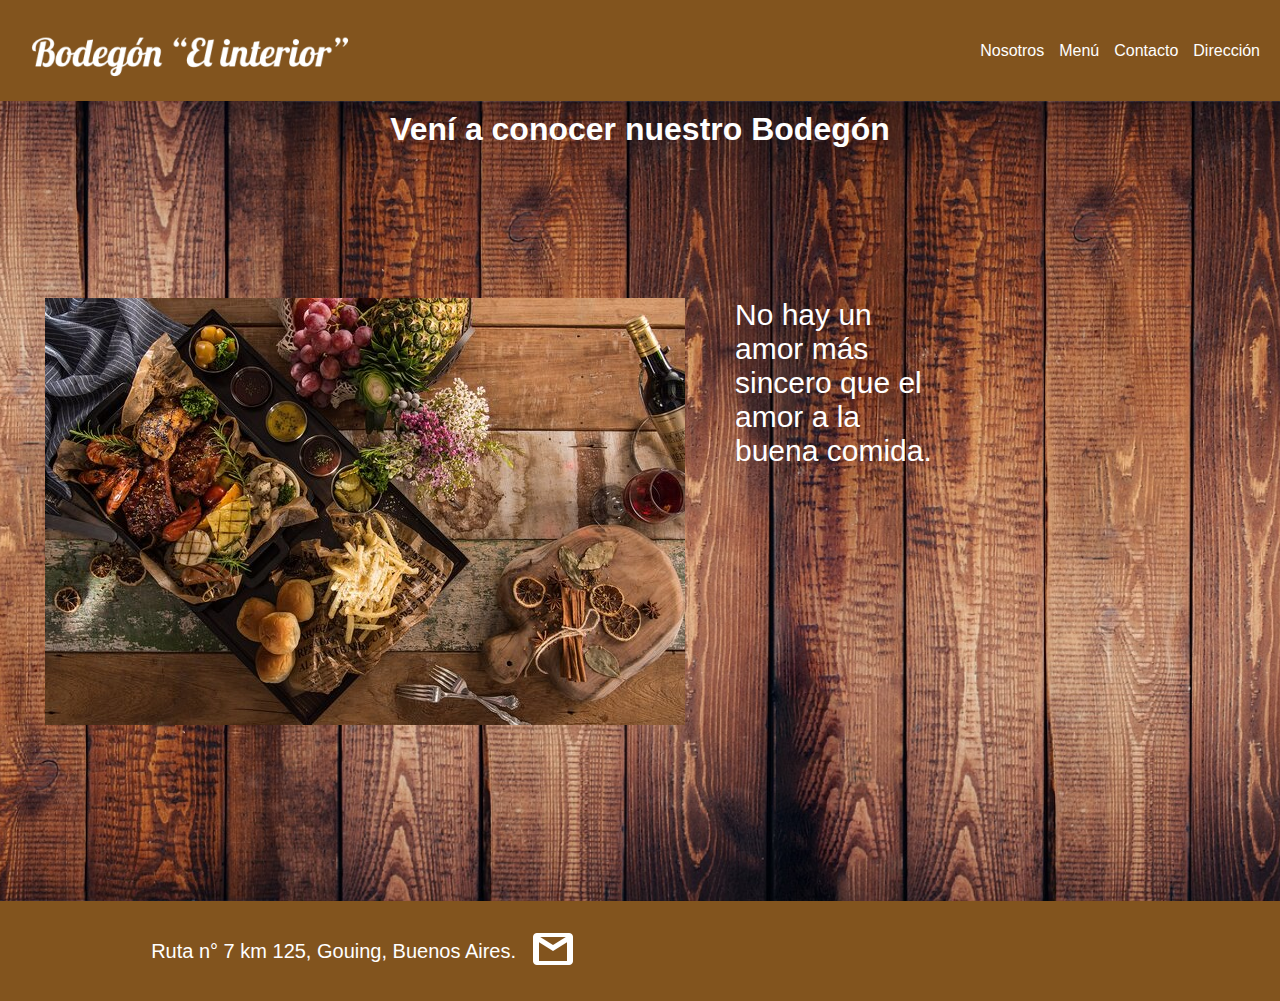
<file: index.html>
<!DOCTYPE html>
<html lang="en">

<head>
    <meta charset="UTF-8">
    <meta http-equiv="X-UA-Compatible" content="IE=edge">
    <meta name="viewport" content="width=device-width, initial-scale=1.0">
    <title>Inicio</title>
    <link rel="stylesheet" href="./css/Style.css">
</head>

<body>
    <header>
        <a href="./index.html"><img class="logo" src="./assets/Img/Logo.png" alt=""></a>
        <nav class="navi">
            <ul class="navbar">
                <li><a href="./html/Nosotros.html">Nosotros</a></li>
                <li><a href="./html/Menu.html">Menú</a></li>
                <li><a href="./html/Contacto.html">Contacto</a></li>
                <li><a href="./html/Dirección.html">Dirección</a></li>
            </ul>
        </nav>
    </header>

    <main>
        <h1 class="tith">Vení a conocer nuestro Bodegón</h1>
        <section class="leyenda">
            <img src="./assets/Img/rsz_1asado.jpeg" alt="">
            <div class="texto">
                <p>No hay un amor más sincero que el amor a la buena comida.</p>
            </div>
        </section>
    </main>

    <footer>
        <div class="contain">
            <section class="pie">
                <p>Ruta n° 7 km 125, Gouing, Buenos Aires.</p>
                <a href=""><img src="./assets/Img/GmailLogo.png" alt=""></a>
            </section>
        </div>
    </footer>
</body>

</html>
</file>
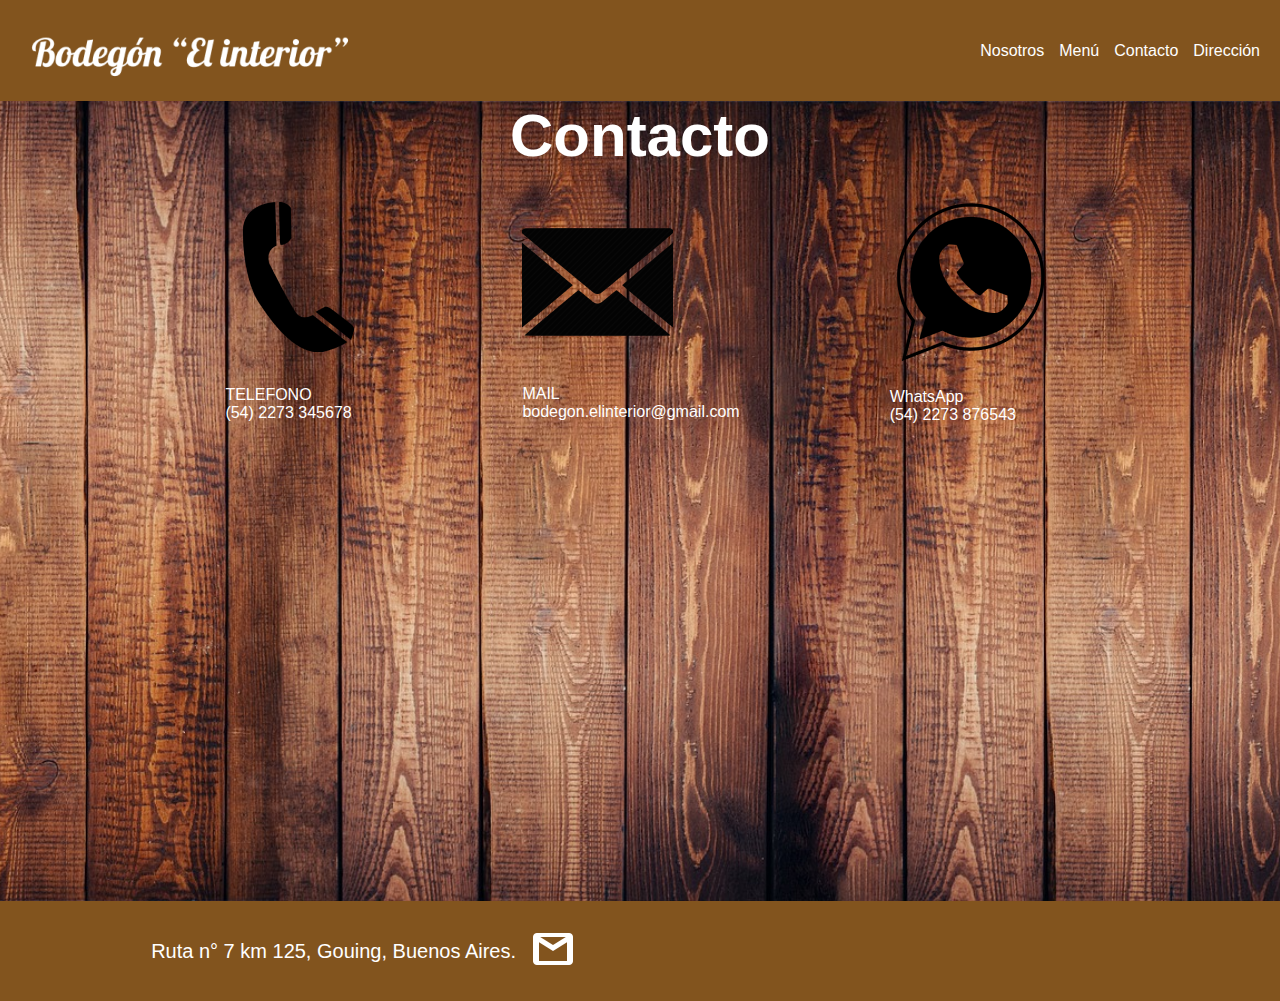
<file: html/Contacto.html>
<!DOCTYPE html>
<html lang="en">

<head>
    <meta charset="UTF-8">
    <meta http-equiv="X-UA-Compatible" content="IE=edge">
    <meta name="viewport" content="width=device-width, initial-scale=1.0">
    <title>Contacto</title>
    <link rel="stylesheet" href="../css/Style.css">
</head>

<body>

    <header>
        <a href="../index.html"><img src="../assets/Img/Logo.png" class="logo" alt=""></a>
        <nav class="navi">
            <ul class="navbar">
                <li><a href="../html/Nosotros.html">Nosotros</a></li>
                <li><a href="../html/Menu.html">Menú</a></li>
                <li><a href="../html/Contacto.html">Contacto</a></li>
                <li><a href="../html/Dirección.html">Dirección</a></li>
            </ul>
        </nav>
    </header>

    <main>
        <section class="men">
            <h1>Contacto</h1>
        </section>
        <section class="men2">
            <div>
                <img class="tel" src="../assets/Img/tell.png" alt="">
                <p class="texto1">TELEFONO <br> (54) 2273 345678</p>
            </div>
            <div>
                <img src="../assets/Img/mail.png" alt="">
                <p class="texto2">MAIL <br>bodegon.elinterior@gmail.com</p>
            </div>
            <div>
                <img class="wp" src="../assets/Img/wp.png" alt="">
                <p class="texto3">WhatsApp <br>(54) 2273 876543</p>
            </div>
        </section>
    </main>
    <footer>
        <div class="contain">
            <section class="pie">
                <p>Ruta n° 7 km 125, Gouing, Buenos Aires.</p>
                <a href=""><img src="../assets/Img/GmailLogo.png" alt=""></a>
            </section>
        </div>
    </footer>
</body>

</html>
</file>
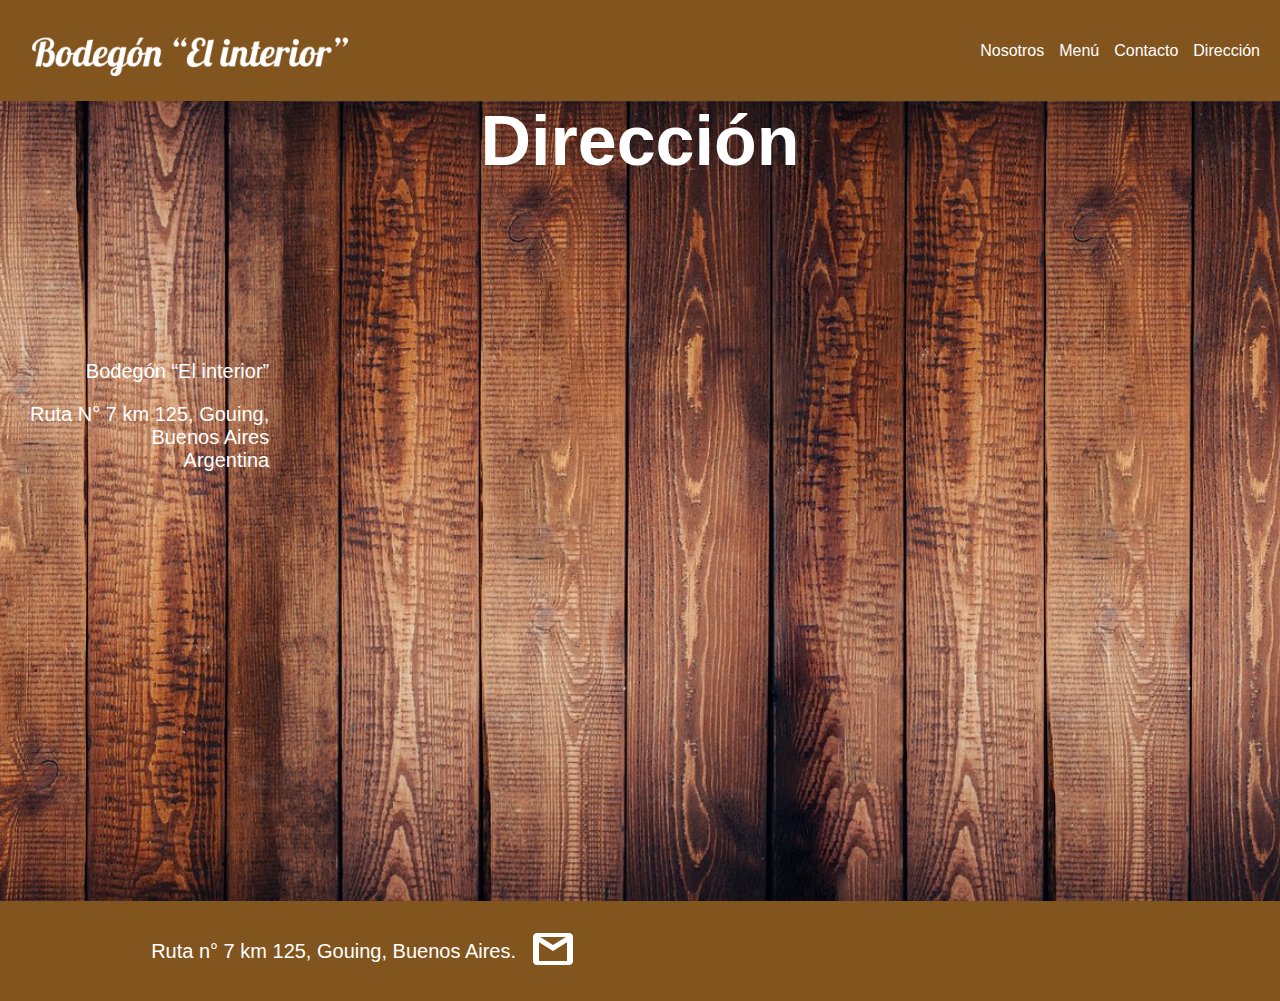
<file: html/Dirección.html>
<!DOCTYPE html>
<html lang="en">

<head>
    <meta charset="UTF-8">
    <meta http-equiv="X-UA-Compatible" content="IE=edge">
    <meta name="viewport" content="width=device-width, initial-scale=1.0">
    <title>Dirección</title>
    <link rel="stylesheet" href="../css/Style.css">
</head>

<body>
    <header>
        <a href="../index.html"><img src="../assets/Img/Logo.png" class="logo" alt=""></a>
        <nav class="navi">
            <ul class="navbar">
                <li><a href="../html/Nosotros.html">Nosotros</a></li>
                <li><a href="../html/Menu.html">Menú</a></li>
                <li><a href="../html/Contacto.html">Contacto</a></li>
                <li><a href="../html/Dirección.html">Dirección</a></li>
            </ul>
        </nav>
    </header>

    <main>
        <section class="cont">
            <h1>Dirección</h1>
        </section>

        <section class="detail">
            <div>
                <p class="first">Bodegón “El interior”</p>
                <p class="sec">Ruta N° 7 km 125, Gouing,<br> Buenos Aires <br>
                    Argentina</p>
            </div>
            <iframe
                src="https://www.google.com/maps/embed?pb=!1m18!1m12!1m3!1d13153.36844716347!2d-59.81086447105506!3d-34.49421015266552!2m3!1f0!2f0!3f0!3m2!1i1024!2i768!4f13.1!3m3!1m2!1s0x95bbfd29306eed49%3A0x596937707c661fa8!2sGouin%2C%20Provincia%20de%20Buenos%20Aires!5e0!3m2!1ses!2sar!4v1678369163668!5m2!1ses!2sar"
                width="600" height="450" style="border:0;" allowfullscreen="" loading="lazy"
                referrerpolicy="no-referrer-when-downgrade"></iframe>
        </section>
    </main>
    <footer>
        <div class="contain">
            <section class="pie">
                <p>Ruta n° 7 km 125, Gouing, Buenos Aires.</p>
                <a href=""><img src="../assets/Img/GmailLogo.png" alt=""></a>
            </section>
        </div>
    </footer>
</body>

</html>
</file>
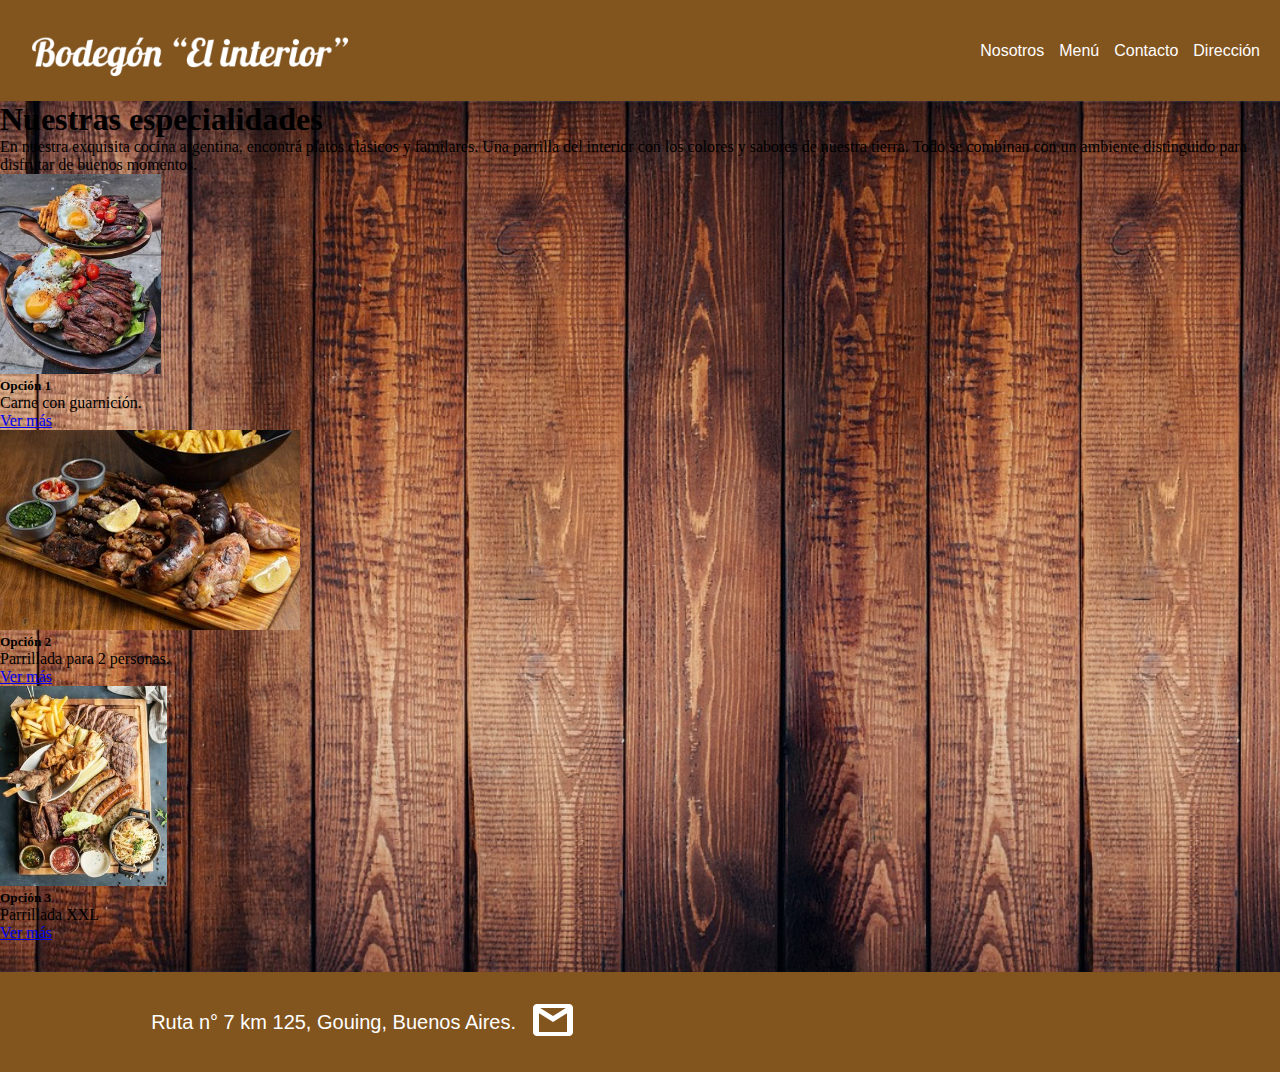
<file: html/Menu.html>
<!DOCTYPE html>
<html lang="en">

<head>
    <meta charset="UTF-8">
    <meta http-equiv="X-UA-Compatible" content="IE=edge">
    <meta name="viewport" content="width=device-width, initial-scale=1.0">
    <title>Menú</title>
    <link rel="stylesheet" href="../css/Style.css">
    <link href="https://cdn.jsdelivr.net/npm/bootstrap@5.3.0-alpha3/dist/css/bootstrap.min.css" rel="stylesheet"
        integrity="sha384-KK94CHFLLe+nY2dmCWGMq91rCGa5gtU4mk92HdvYe+M/SXH301p5ILy+dN9+nJOZ" crossorigin="anonymous">
</head>

<body>
    <header>
        <a href="../index.html"><img src="../assets/Img/Logo.png" class="logo" alt=""></a>
        <nav class="navi">
            <ul class="navbar">
                <li><a href="../html/Nosotros.html">Nosotros</a></li>
                <li><a href="../html/Menu.html">Menú</a></li>
                <li><a href="../html/Contacto.html">Contacto</a></li>
                <li><a href="../html/Dirección.html">Dirección</a></li>
            </ul>
        </nav>
    </header>
    <main>
        <section class="titm d-flex justify-content-center align-items-center">
            <h1 class="text-white">Nuestras especialidades</h1>
        </section>

        <section class="det row d-flex justify-content-center align-items-center">
            <div>
                <p class="text-white">En nuestra exquisita cocina argentina, encontrá platos clásicos y familares. Una
                    parrilla del
                    interior con los colores y sabores de nuestra tierra. Todo se combinan con un ambiente distinguido
                    para disfrutar de buenos momentos.</p>
            </div>
            <section class="container row justify-content-center px-5">
                <div class="mt-5 d-flex">
                    <div class="col-md-4">
                        <div class="card" style="width: 18rem;">
                            <img src="../assets/Img/menu-1.jpg" class="card-img-top" alt="imagen1" style="height: 200px; object-fit: cover;">
                            <div class="card-body">
                                <h5 class="card-title">Opción 1</h5>
                                <p class="card-text">Carne con guarnición.</p>
                                <a href="#" class="btn btn-primary">Ver más</a>
                            </div>
                        </div>
                    </div>
    
                    <div class="col-md-4">
                        <div class="card" style="width: 18rem;">
                            <img src="../assets/Img/menu-2.jpg" class="card-img-top" alt="imagen2" style="height: 200px; object-fit: cover;">
                            <div class="card-body">
                                <h5 class="card-title">Opción 2</h5>
                                <p class="card-text">Parrillada para 2 personas.</p>
                                <a href="#" class="btn btn-primary">Ver más</a>
                            </div>
                        </div>
                    </div>
    
                    <div class="col-md-4">
                        <div class="card" style="width: 18rem;">
                            <img src="../assets/Img/menu-3.jpg" class="card-img-top" alt="imagen3" style="height: 200px; object-fit: cover;">
                            <div class="card-body">
                                <h5 class="card-title">Opción 3</h5>
                                <p class="card-text">Parrillada XXL</p>
                                <a href="#" class="btn btn-primary">Ver más</a>
                            </div>
                        </div>
                    </div>
                </div>
            </section>
    

        </section>
        <script src="https://cdn.jsdelivr.net/npm/bootstrap@5.3.0-alpha3/dist/js/bootstrap.bundle.min.js"
            integrity="sha384-ENjdO4Dr2bkBIFxQpeoTz1HIcje39Wm4jDKdf19U8gI4ddQ3GYNS7NTKfAdVQSZe"
            crossorigin="anonymous"></script>
    </main>
    <footer>
        <div class="contain">
            <section class="pie">
                <p>Ruta n° 7 km 125, Gouing, Buenos Aires.</p>
                <a href=""><img src="../assets/Img/GmailLogo.png" alt=""></a>
            </section>
        </div>
    </footer>
</body>

</html>
</file>
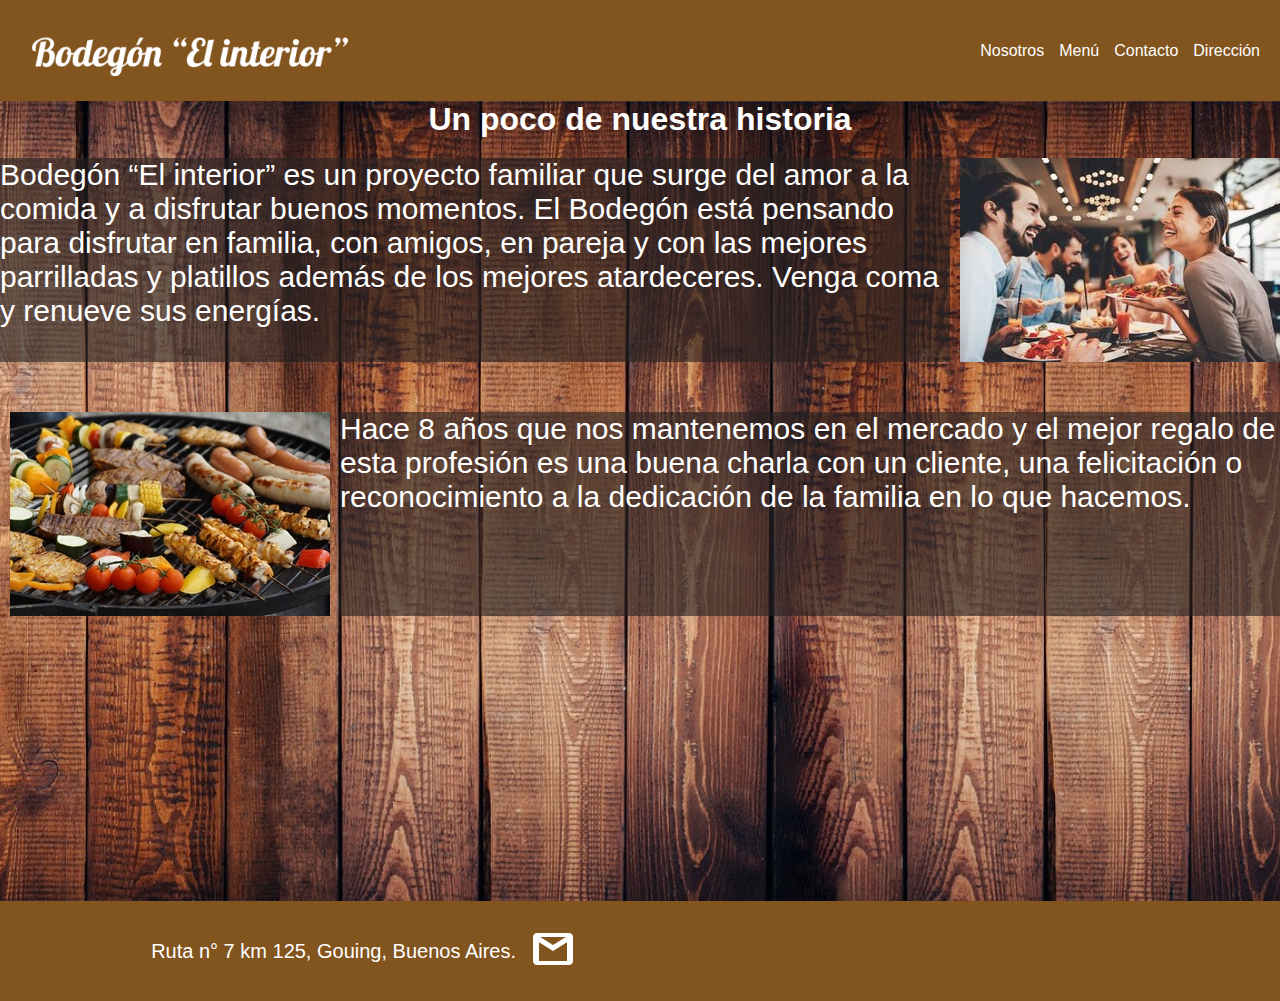
<file: html/Nosotros.html>
<!DOCTYPE html>
<html lang="en">

<head>
    <meta charset="UTF-8">
    <meta http-equiv="X-UA-Compatible" content="IE=edge">
    <meta name="viewport" content="width=device-width, initial-scale=1.0">
    <title>Nosotros</title>
    <link rel="stylesheet" href="../css/Style.css">
</head>

<body>
    <header>
        <a href="../index.html"><img src="../assets/Img/Logo.png" class="logo" alt=""></a>
        <nav class="navi">
            <ul class="navbar">
                <li><a href="../html/Nosotros.html">Nosotros</a></li>
                <li><a href="../html/Menu.html">Menú</a></li>
                <li><a href="../html/Contacto.html">Contacto</a></li>
                <li><a href="../html/Dirección.html">Dirección</a></li>
            </ul>
        </nav>
    </header>
    <main>
        <h1 class="hist">Un poco de nuestra historia</h1>
        <section class="leye1">
            <div class="intro1">
                <p>Bodegón “El interior” es un proyecto familiar que surge del amor a la comida y a disfrutar buenos
                    momentos.
                    El Bodegón está pensando para disfrutar en familia, con amigos, en pareja y con las mejores
                    parrilladas y platillos además de los mejores atardeceres. Venga coma y renueve sus energías.</p>
                </div>
            <img class="prueba" src="../assets/Img/rsz_amigos.jpg" alt="">
        </section>
        <section class="leye2">
            <img class="ami" src="../assets/Img/11comida-3.jpeg" alt="">
            <div class="intro2">
                <p>Hace 8 años que nos mantenemos en el mercado y el mejor regalo de esta profesión es una buena charla
                    con un cliente, una felicitación o reconocimiento a la dedicación de la familia en lo que hacemos.
                </p>
            </div>
        </section>

    </main>
    <footer>
        <div class="contain">
            <section class="pie">
                <p>Ruta n° 7 km 125, Gouing, Buenos Aires.</p>
                <a href=""><img src="../assets/Img/GmailLogo.png" alt=""></a>
            </section>
        </div>
    </footer>
</body>

</html>
</file>
<file: css/Style.css>
* {
    margin: 0;
    padding: 0;
    box-sizing: border-box;
}

@import url('https://fonts.googleapis.com/css2?family=Montserrat:wght@100&family=Tilt+Warp&display=swap');
@import url('https://fonts.googleapis.com/css2?family=Climate+Crisis&family=Montserrat:wght@100&family=Poppins:wght@100;300&family=Tilt+Warp&family=Ubuntu:ital@1&display=swap');
@import url('https://fonts.googleapis.com/css2?family=Climate+Crisis&family=Montserrat:wght@100&family=Nunito+Sans:wght@200&family=Poppins:wght@100;300&family=Tilt+Warp&family=Ubuntu:ital@1&display=swap');

header {
    background-color: #82541E;
    color: white;
    display: flex;
    justify-content: space-between;
    padding-right: 20px;
}

.logo {
    justify-content: flex-start;
}

.navi {
    display: flex;
    align-items: center;
    justify-content: end;
}

.navbar {
    list-style: none;
    display: flex;
    font-family: 'Montserrat', sans-serif;
    gap: 15px;
}

.navbar li a {
    text-decoration: none;
    color: white;
}


main {
    background-image: url("../assets/Img/fondo.jpeg");
    background-position: center;
    background-size: cover;
    flex-grow: 1;
    object-fit: center;
    background-repeat: no-repeat;
    overflow: auto;
    min-height: calc(100vh - 100px);
    padding-bottom: 30px;
}

.leyenda {
    display: flex;
    padding-top: 150px;
    padding-right: 300px;
    justify-content: center;
    gap: 50px;
}

.tith {
    text-align: center;
    color: white;
    padding-top: 10px;
    font-family: 'Montserrat', sans-serif;
}

.leyenda p {
    font-size: 30px;
    color: white;
}

.texto {
    width: 200px;
    font-family: 'Montserrat', sans-serif;
}

footer {
    min-height: 100px;
    background-color: #82541E;
    color: white;
    display: flex;
    align-items: center;
    justify-content: center;
}

.contain {
    display: grid;
    grid-template-columns: 1fr 1fr;
    gap: 100px;
}

.texto {
    font-family: 'Montserrat', sans-serif;
}

.pie {
    font-size: 20px;
    font-family: 'Montserrat', sans-serif;
    display: flex;
    align-items: center;
    justify-content: space-between;
}



/*****************************-CSS DE "NOSOTROS"-*****************************/

.leye1 {
    font-size: 30px;
    color: white;
    display: flex;
    gap: 10px;
}

.hist {
    text-align: center;
    font-size: 30;
    color: white;
    padding-bottom: 20px;
    font-family: 'Montserrat', sans-serif;
}

.intro1 {
    background-color: rgba(37, 33, 33, 0.614);
    font-family: 'Ubuntu', sans-serif;
}

.leye2 {
    font-size: 30px;
    color: white;
    display: flex;
    padding-left: 10px;
    gap: 10px;
    margin-top: 50px;
}

.intro2 {
    background-color: rgba(37, 33, 33, 0.614);
    font-family: 'Ubuntu', sans-serif;
}


@media (max-width: 768px) {
    header {
        display: flex;
        flex-direction: column;
        align-items: center;
    }

    .navi {
        margin-bottom: 20px;
    }

    .navbar {
        flex-direction: column;
        align-items: center;
    }

    .logo {
        width: 90%;
        justify-content: center;
        align-items: center;
    }

    .leye1 {
        display: flex;
        flex-direction: column;
        align-items: center;
    }

    .prueba {
        width: 100%;
        float: none;
    }

    .intro2 {
        width: 100%;
        float: none;
    }
}

@media (max-width: 460px) {



    .leye2 {
        display: flex;
        flex-direction: column;
        align-items: center;
    }

    .ami {
        width: 100%;
        float: none;
    }

    .intro2 {
        width: 100%;
        float: none;
    }

}


/*****************************-CSS DE "MENU"-*****************************

.titulo {
    text-align: center;
    font-size: 30px;
    color: white;
    padding-bottom: 20px;
    font-family: 'Montserrat', sans-serif;
}

.detalle {
    background-color: rgba(94, 70, 70, 0.352);
    color: white;
    font-size: 20px;
    text-align: center;
    font-family: 'Ubuntu', sans-serif;
}

.menu {
    color: white;

}

.img1 {
    display: block;
    margin: 0 auto;
    padding-top: 30px;
}

.txt1 {
    text-align: center;
    font-size: 20px;
    font-family: 'Ubuntu', sans-serif;
}

.img2 {
    display: block;
    margin: 0 auto;
    padding-top: 30px;
}

.txt2 {
    font-size: 20px;
    text-align: center;
    font-family: 'Ubuntu', sans-serif;
}

.img3 {
    display: block;
    margin: 0 auto;
    padding-top: 30px;
}

.txt3 {
    text-align: center;
    font-size: 20px;
    padding-bottom: 30px;
    font-family: 'Ubuntu', sans-serif;
}
*/

/*****************************-CSS DE "CONTACTO"-*****************************/

.men {
    font-size: 30px;
    text-align: center;
    color: white;
    padding-bottom: 30px;
    font-family: 'Montserrat', sans-serif;
}

.men2 {
    color: white;
    display: flex;
    flex-direction: row;
    justify-content: center;
    align-items: center;
    gap: 150px;

}

.texto1 {
    font-family: 'Nunito Sans', sans-serif;
    display: flex;
    margin-top: 30px;
}

.texto2 {
    font-family: 'Nunito Sans', sans-serif;
    margin-top: 20px;
}

.texto3 {
    font-family: 'Nunito Sans', sans-serif;
    margin-top: 20px;
}

@media (max-width: 768px) {

    .men{
        margin-top: 20px;
    }

    .men2 {
        display: flex;
        flex-direction: column;
        align-items: center;
        justify-content: center;
    }
 .tel{
    margin-top: 40px;
    margin-bottom: 10px;
 }

.wp{
    margin-bottom: 10px;
}

}
/*****************************-CSS DE "DIRECCIÓN"-*****************************/

.cont {
    font-size: 35px;
    color: white;
    text-align: center;
    padding-bottom: 20px;
    font-family: 'Montserrat', sans-serif;
}

.detail {
    font-size: 20px;
    color: white;
    font-family: 'Nunito Sans', sans-serif;
    display: flex;
    align-items: center;
    padding-left: 30px;
}

.first {
    text-align: right;
    padding-bottom: 20px;
    margin-right: 200px;
}

.sec {
    text-align: right;
    padding-bottom: 20px;
    margin-right: 200px;
}
</file>
